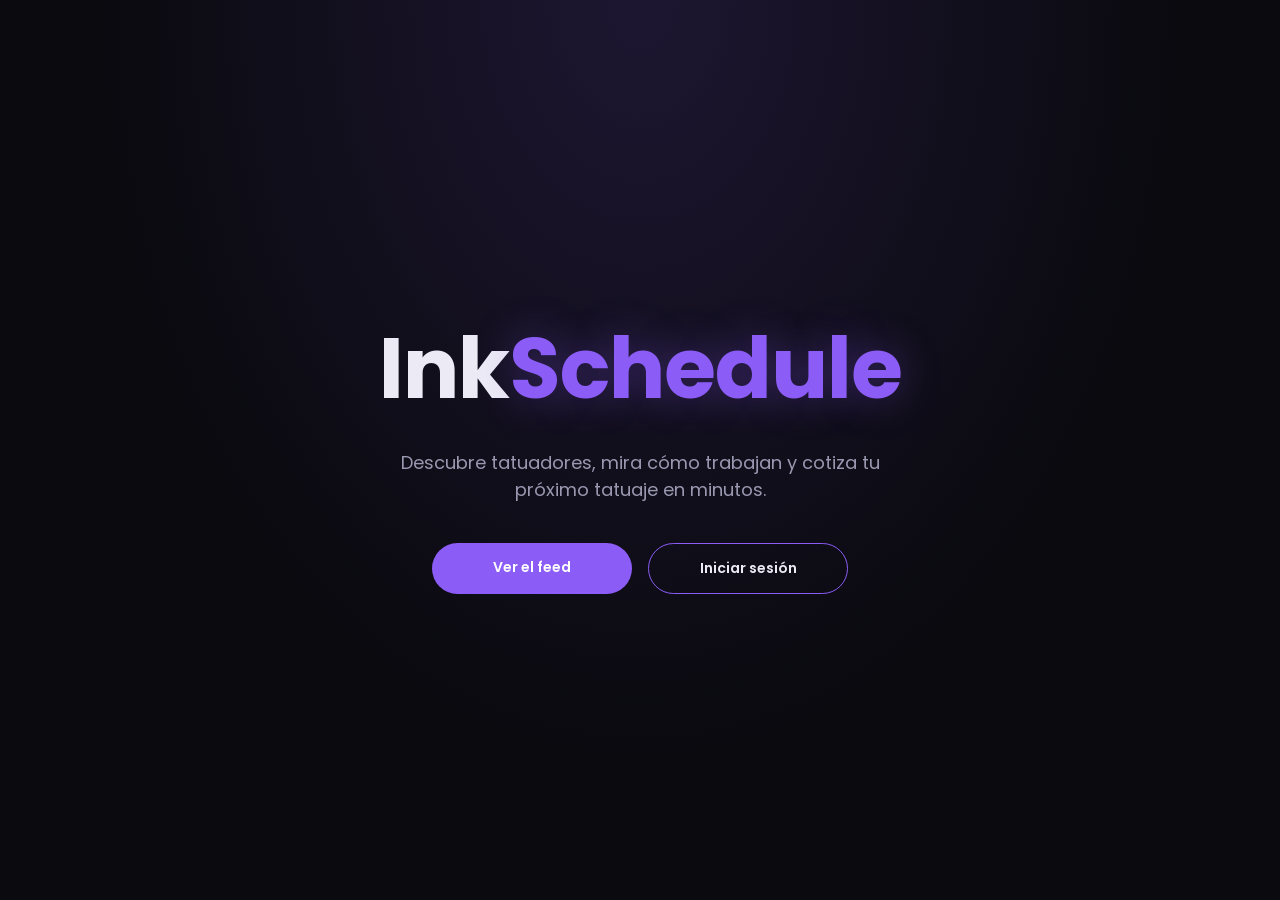
<file: front-ink/index.html>
<!DOCTYPE html>
<html lang="es">
<head>
    <meta charset="UTF-8">
    <meta name="viewport" content="width=device-width, initial-scale=1.0">
    <title>InkSchedule</title>
    <link href="https://fonts.googleapis.com/css2?family=Poppins:wght@300;400;600&display=swap" rel="stylesheet">
    <link rel="stylesheet" href="styles.css">
</head>
<body>

    <main class="hero">
        <h1>Ink<span>Schedule</span></h1>
        <p>Descubre tatuadores, mira cómo trabajan y cotiza tu próximo tatuaje en minutos.</p>
        <div class="hero-actions">
            <a class="btn-primary" href="feed.html">Ver el feed</a>
            <button class="btn-outline" id="hero-login" onclick="openAuth('login')">Iniciar sesión</button>
        </div>
    </main>

    <script src="auth.js"></script>
    <script>
        // Ajusta el botón secundario según la sesión
        document.addEventListener('DOMContentLoaded', () => {
            const btn = $('hero-login');
            if (localStorage.getItem('ink_token')) {
                btn.textContent = 'Ir a mi panel';
                btn.onclick = () => { location.href = 'dashboard.html'; };
            } else if (localStorage.getItem('client_token')) {
                btn.textContent = 'Cerrar sesión';
                btn.onclick = cerrarSesion;
            }
        });
    </script>
</body>
</html>
</file>
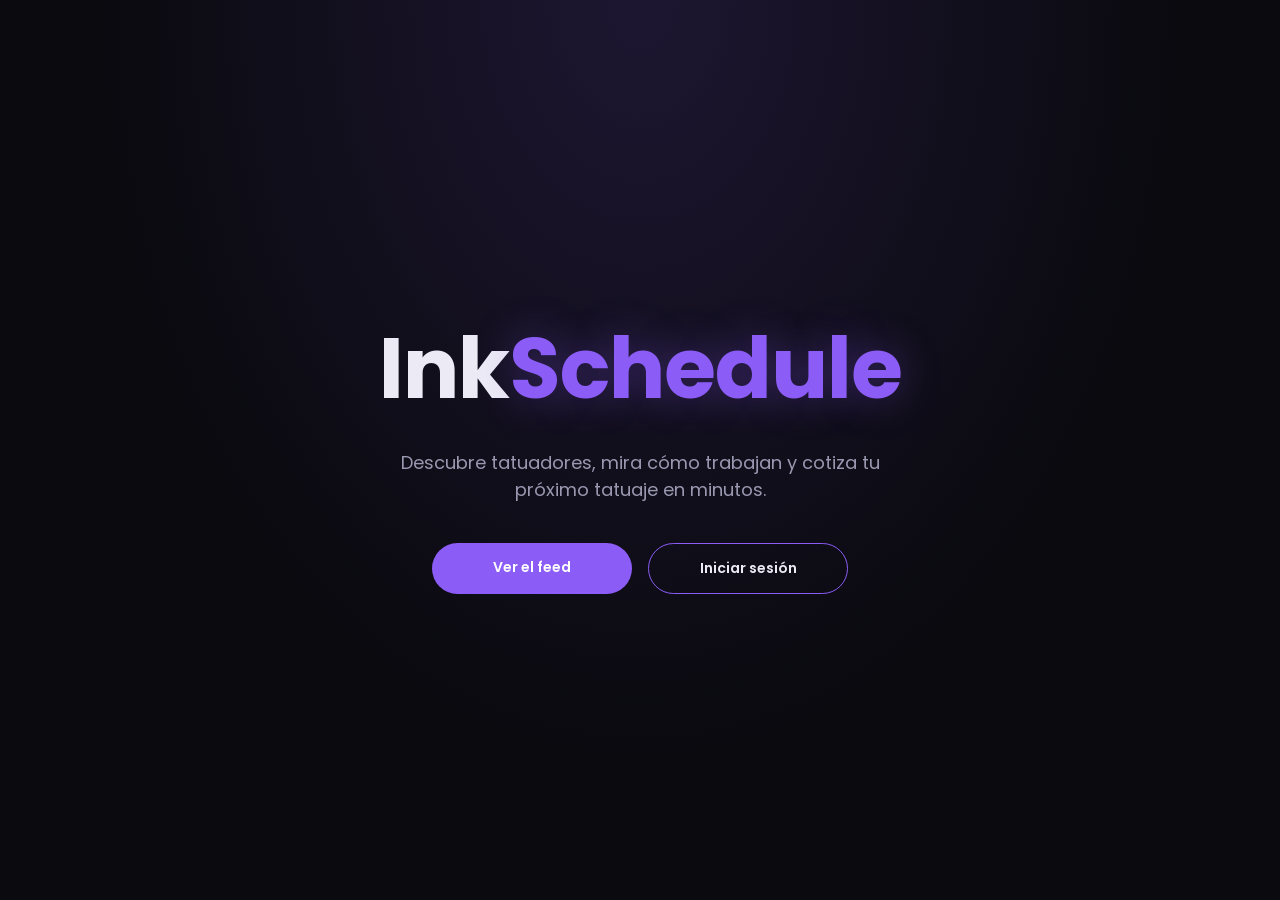
<file: front-ink/dashboard.html>
<!DOCTYPE html>
<html lang="es">
<head>
    <meta charset="UTF-8">
    <meta name="viewport" content="width=device-width, initial-scale=1.0">
    <title>InkSchedule | Panel del artista</title>
    <link href="https://fonts.googleapis.com/css2?family=Poppins:wght@300;400;600&display=swap" rel="stylesheet">
    <link rel="stylesheet" href="styles.css">
</head>
<body>

    <header>
        <a class="brand" href="index.html">Ink<span>Schedule</span></a>
        <div class="header-links">
            <a class="nav-link" href="feed.html">Ver feed</a>
            <button class="btn-outline" style="padding: 8px 18px;" onclick="cerrarSesion()">Cerrar sesión</button>
        </div>
    </header>

    <div class="container panel" id="dashboard-view" style="display: none;">
        <h2 class="section-title">Tu <span>panel</span></h2>

        <div class="tabs">
            <button class="tab active" id="tab-btn-quotes" onclick="cambiarTab('quotes')">Cotizaciones</button>
            <button class="tab" id="tab-btn-portfolio" onclick="cambiarTab('portfolio')">Mi portafolio</button>
        </div>

        <!-- Pestaña: cotizaciones -->
        <section id="tab-quotes">
            <div id="quotes-list" class="muted" style="text-align: center;">Cargando cotizaciones...</div>
        </section>

        <!-- Pestaña: portafolio -->
        <section id="tab-portfolio" style="display: none;">
            <div class="card upload-box">
                <h3 style="margin-top: 0;">Subir foto de un trabajo</h3>
                <input type="file" id="pf_file" accept="image/jpeg,image/png,image/webp">
                <input type="text" id="pf_style" placeholder="Estilo (ej. Realismo, Minimalista)" maxlength="50">
                <select id="pf_body">
                    <option value="" disabled selected>Zona del cuerpo</option>
                    <option value="brazo">Brazo</option>
                    <option value="pierna">Pierna</option>
                    <option value="espalda">Espalda</option>
                    <option value="costillas">Costillas</option>
                    <option value="cuello">Cuello</option>
                </select>
                <button class="btn-primary" id="pf-btn" onclick="subirFoto()">Subir foto</button>
                <p id="pf-msg" class="error-msg" style="margin: 12px 0 0;"></p>
                <p class="muted" style="margin: 10px 0 0; font-size: 12px;">JPG, PNG o WebP, máximo 5 MB.</p>
            </div>
            <div id="portfolio-grid" class="portfolio-grid"></div>
        </section>
    </div>

    <script>
        const API = 'http://localhost:8000/api';
        const MAX_MB = 5;
        const ALLOWED_TYPES = ['image/jpeg', 'image/png', 'image/webp'];
        const $ = id => document.getElementById(id);
        const authHeader = () => ({ 'Authorization': 'Token ' + localStorage.getItem('ink_token') });

        function esc(value) {
            return String(value ?? '').replace(/[&<>"']/g, c => (
                { '&': '&amp;', '<': '&lt;', '>': '&gt;', '"': '&quot;', "'": '&#39;' }[c]
            ));
        }

        const STATUS = {
            PENDING:  { text: 'Pendiente',    color: 'var(--warn)' },
            APPROVED: { text: 'Aprobado',     color: 'var(--ok)' },
            REJECTED: { text: 'Rechazado',    color: 'var(--danger)' },
            PAID:     { text: 'Abono pagado', color: 'var(--info)' }
        };

        // Ruta protegida: sin token de artista, de vuelta a la portada
        window.onload = function () {
            if (!localStorage.getItem('ink_token')) {
                window.location.href = 'index.html';
                return;
            }
            $('dashboard-view').style.display = 'block';
            cargarCotizaciones();
        };

        function cambiarTab(name) {
            ['quotes', 'portfolio'].forEach(t => {
                $('tab-' + t).style.display = (t === name) ? 'block' : 'none';
                $('tab-btn-' + t).classList.toggle('active', t === name);
            });
            if (name === 'portfolio') cargarPortafolio();
        }

        /* ---------------- Cotizaciones ---------------- */

        async function cargarCotizaciones() {
            const listDiv = $('quotes-list');
            try {
                const res = await fetch(`${API}/quotes/`, { headers: authHeader() });

                if (res.status === 401) { cerrarSesion(); return; }
                if (!res.ok) throw new Error('http');

                const data = await res.json();
                if (data.length === 0) {
                    listDiv.textContent = 'No tienes cotizaciones nuevas.';
                    return;
                }

                listDiv.style.textAlign = 'left';
                listDiv.innerHTML = data.map(renderQuote).join('');
            } catch (err) {
                listDiv.textContent = 'Error al cargar cotizaciones.';
            }
        }

        function renderQuote(quote) {
            const st = STATUS[quote.status] || { text: quote.status, color: 'var(--muted)' };
            let actions = '';

            if (quote.status === 'PENDING') {
                actions = `
                    <div class="quote-actions">
                        <button class="btn-primary btn-ok" onclick="actualizarEstado(${Number(quote.id)}, 'APPROVED')">Aprobar presupuesto</button>
                        <button class="btn-primary btn-danger" onclick="actualizarEstado(${Number(quote.id)}, 'REJECTED')">Rechazar</button>
                    </div>`;
            } else if (quote.status === 'APPROVED' || quote.status === 'REJECTED') {
                actions = `
                    <div style="margin-top: 10px; text-align: right;">
                        <button class="undo-link" onclick="actualizarEstado(${Number(quote.id)}, 'PENDING')">Deshacer acción</button>
                    </div>`;
            }

            return `
                <div class="quote-card">
                    <h3>${esc(quote.client_name)} - ${esc(quote.style)}</h3>
                    <p><strong>Zona:</strong> ${esc(quote.body_part)} | <strong>Tamaño:</strong> ${esc(quote.size_cm)} cm | <strong>Color:</strong> ${quote.is_color ? 'Sí' : 'No'}</p>
                    <p><strong>Rango estimado:</strong> $${esc(quote.min_estimate)} - $${esc(quote.max_estimate)} CLP</p>
                    <p><strong>Estado:</strong> <strong style="color: ${st.color};">${esc(st.text)}</strong></p>
                    ${actions}
                </div>`;
        }

        async function actualizarEstado(quoteId, nuevoEstado) {
            try {
                const res = await fetch(`${API}/quotes/${quoteId}/`, {
                    method: 'PATCH',
                    headers: { 'Content-Type': 'application/json', ...authHeader() },
                    body: JSON.stringify({ status: nuevoEstado })
                });
                if (res.ok) {
                    cargarCotizaciones();
                } else {
                    alert('Error al actualizar la cotización');
                }
            } catch (err) {
                console.error('Error:', err);
            }
        }

        /* ---------------- Portafolio ---------------- */

        async function cargarPortafolio() {
            const grid = $('portfolio-grid');
            try {
                const res = await fetch(`${API}/portfolio/`, { headers: authHeader() });
                if (res.status === 401) { cerrarSesion(); return; }
                if (!res.ok) throw new Error('http');

                const data = await res.json();
                if (data.length === 0) {
                    grid.innerHTML = '<p class="muted" style="grid-column: 1 / -1; text-align: center;">Aún no subes fotos. Tu portafolio es lo primero que ven los clientes.</p>';
                    return;
                }

                grid.innerHTML = data.map(item => `
                    <div class="portfolio-item">
                        <img src="${esc(item.image)}" alt="${esc(item.style)}" loading="lazy">
                        <button class="del" title="Eliminar foto" onclick="borrarFoto(${Number(item.id)})">✕</button>
                        <div class="meta">${esc(item.style)} · ${esc(item.body_part)}</div>
                    </div>
                `).join('');
            } catch (err) {
                grid.innerHTML = '<p class="muted" style="grid-column: 1 / -1; text-align: center;">No se pudo cargar el portafolio.</p>';
            }
        }

        async function subirFoto() {
            const file = $('pf_file').files[0];
            const style = $('pf_style').value.trim();
            const body = $('pf_body').value;
            const msg = $('pf-msg');
            const btn = $('pf-btn');
            const fail = text => { msg.textContent = text; msg.style.display = 'block'; };

            msg.style.display = 'none';
            if (!file) return fail('Elige una foto.');
            if (!ALLOWED_TYPES.includes(file.type)) return fail('Formato no permitido. Usa JPG, PNG o WebP.');
            if (file.size > MAX_MB * 1024 * 1024) return fail(`La foto pesa más de ${MAX_MB} MB.`);
            if (!style || !body) return fail('Indica el estilo y la zona del cuerpo.');

            const form = new FormData();
            form.append('image', file);
            form.append('style', style);
            form.append('body_part', body);

            btn.disabled = true;
            btn.textContent = 'Subiendo...';
            try {
                // Sin Content-Type: el navegador lo pone solo con el boundary del multipart
                const res = await fetch(`${API}/portfolio/`, { method: 'POST', headers: authHeader(), body: form });
                if (res.status === 401) { cerrarSesion(); return; }
                if (!res.ok) {
                    const err = await res.json().catch(() => ({}));
                    const first = Object.values(err).flat()[0];
                    return fail(typeof first === 'string' ? first : 'No se pudo subir la foto.');
                }
                $('pf_file').value = '';
                $('pf_style').value = '';
                $('pf_body').selectedIndex = 0;
                cargarPortafolio();
            } catch (err) {
                fail('No se pudo conectar con el servidor.');
            } finally {
                btn.disabled = false;
                btn.textContent = 'Subir foto';
            }
        }

        async function borrarFoto(id) {
            if (!confirm('¿Eliminar esta foto de tu portafolio?')) return;
            try {
                const res = await fetch(`${API}/portfolio/${id}/`, { method: 'DELETE', headers: authHeader() });
                if (res.ok || res.status === 204) {
                    cargarPortafolio();
                } else {
                    alert('No se pudo eliminar la foto.');
                }
            } catch (err) {
                console.error('Error:', err);
            }
        }

        function cerrarSesion() {
            ['ink_token', 'client_token', 'client_name'].forEach(k => localStorage.removeItem(k));
            window.location.href = 'index.html';
        }
    </script>
</body>
</html>
</file>
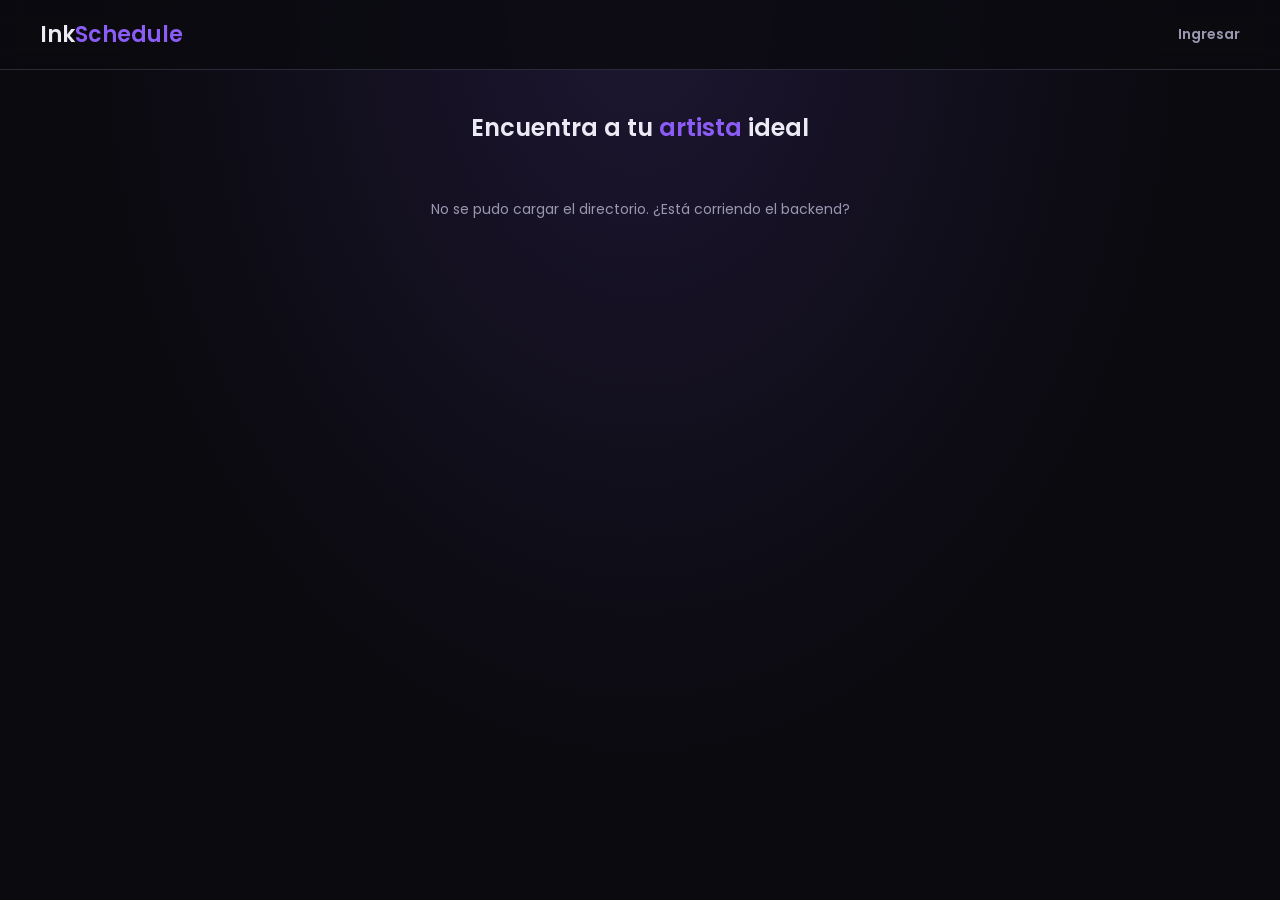
<file: front-ink/feed.html>
<!DOCTYPE html>
<html lang="es">
<head>
    <meta charset="UTF-8">
    <meta name="viewport" content="width=device-width, initial-scale=1.0">
    <title>InkSchedule | Feed de tatuadores</title>
    <link href="https://fonts.googleapis.com/css2?family=Poppins:wght@300;400;600&display=swap" rel="stylesheet">
    <link rel="stylesheet" href="styles.css">
</head>
<body>

    <header>
        <a class="brand" href="index.html">Ink<span>Schedule</span></a>
        <div class="header-links">
            <span id="nav-status" class="nav-link" style="display: none; color: var(--accent-hover);"></span>
            <a id="nav-panel" class="nav-link" href="dashboard.html" style="display: none;">Mi panel</a>
            <span id="nav-logout" class="nav-link" style="display: none;" onclick="cerrarSesion()">Cerrar sesión</span>
            <span id="nav-login" class="nav-link" onclick="openAuth('login')">Ingresar</span>
        </div>
    </header>

    <div class="container">
        <!-- Feed de artistas -->
        <section id="feed-section">
            <h2 class="section-title">Encuentra a tu <span>artista</span> ideal</h2>
            <div class="feed-grid" id="artist-grid">
                <p class="muted" style="text-align: center; grid-column: 1 / -1;">Cargando directorio...</p>
            </div>
        </section>

        <!-- Formulario de cotización -->
        <section id="quote-section" class="card">
            <h2 id="selected-artist-name" style="color: var(--accent-hover); margin-top: 0;">Cotizar con...</h2>
            <input type="text" id="style" placeholder="Estilo (ej. Realismo, Tradicional)">
            <input type="number" id="size_cm" placeholder="Tamaño en cm" min="1">
            <select id="body_part">
                <option value="" disabled selected>Zona del cuerpo</option>
                <option value="brazo">Brazo</option>
                <option value="pierna">Pierna</option>
                <option value="espalda">Espalda</option>
                <option value="costillas">Costillas</option>
                <option value="cuello">Cuello</option>
            </select>
            <label class="check-row">
                <input type="checkbox" id="is_color"> Tatuaje a color
            </label>
            <button class="btn-primary" onclick="enviarCotizacion()">Calcular presupuesto</button>
            <div style="text-align: center;">
                <button class="btn-secondary" onclick="volverAlFeed()">Volver al directorio</button>
            </div>
            <div id="result-box"></div>
        </section>
    </div>

    <!-- Visor de fotos de portafolio -->
    <div id="lightbox"><img id="lightbox-img" alt=""></div>

    <script src="auth.js"></script>
    <script>
        let currentArtistId = null;

        document.addEventListener('DOMContentLoaded', () => {
            cargarDirectorio();
            // Un solo listener para los botones "Cotizar" y las fotos (sin meter datos en onclick)
            $('artist-grid').addEventListener('click', e => {
                const pic = e.target.closest('[data-full]');
                if (pic) { abrirLightbox(pic.dataset.full); return; }

                const btn = e.target.closest('[data-artist-id]');
                if (btn) intentarCotizar(btn.dataset.artistId, btn.dataset.artistName);
            });

            $('lightbox').addEventListener('click', cerrarLightbox);
            document.addEventListener('keydown', e => { if (e.key === 'Escape') cerrarLightbox(); });
        });

        // Lo llama auth.js cuando un cliente inicia sesión desde el modal
        window.onClientLogin = function () {
            renderSessionNav();
            if (currentArtistId) mostrarFormulario();
        };

        async function cargarDirectorio() {
            const grid = $('artist-grid');
            try {
                const res = await fetch(`${API}/artists/`);
                if (!res.ok) throw new Error('http');
                const data = await res.json();

                if (data.length === 0) {
                    grid.innerHTML = '<p class="muted" style="text-align: center; grid-column: 1 / -1;">No hay artistas registrados aún.</p>';
                    return;
                }

                grid.innerHTML = data.map(artist => {
                    // Hasta 3 fotos por tarjeta; clic para ampliar
                    const pics = (artist.portfolio || []).slice(0, 3);
                    const gallery = pics.length
                        ? `<div class="gallery">${pics.map(p =>
                            `<img src="${esc(p.image)}" alt="${esc(p.style)}" data-full="${esc(p.image)}" loading="lazy">`
                          ).join('')}</div>`
                        : '<p class="gallery-empty">Aún sin fotos de trabajos.</p>';

                    return `
                        <div class="card">
                            <h3>${esc(artist.username)}</h3>
                            <div class="rate-badge">Desde $${esc(artist.base_rate)} CLP</div>
                            ${gallery}
                            <p class="muted" style="margin: 0 0 20px;">${esc(artist.bio || 'Especialista en tinta.')}</p>
                            <button class="btn-primary" data-artist-id="${esc(artist.id)}" data-artist-name="${esc(artist.username)}">Cotizar proyecto</button>
                        </div>`;
                }).join('');
            } catch (err) {
                grid.innerHTML = '<p class="muted" style="text-align: center; grid-column: 1 / -1;">No se pudo cargar el directorio. ¿Está corriendo el backend?</p>';
            }
        }

        function abrirLightbox(src) {
            $('lightbox-img').src = src;
            $('lightbox').style.display = 'flex';
        }

        function cerrarLightbox() {
            $('lightbox').style.display = 'none';
        }

        function intentarCotizar(artistId, artistName) {
            currentArtistId = artistId;
            $('selected-artist-name').textContent = `Cotizar con ${artistName}`;

            if (!localStorage.getItem('client_token')) {
                openAuth('register');
            } else {
                mostrarFormulario();
            }
        }

        function mostrarFormulario() {
            closeAuth();
            $('feed-section').style.display = 'none';
            $('quote-section').style.display = 'block';
            $('result-box').style.display = 'none';
        }

        function volverAlFeed() {
            $('quote-section').style.display = 'none';
            $('feed-section').style.display = 'block';
        }

        async function enviarCotizacion() {
            const box = $('result-box');
            const style = $('style').value.trim();
            const size = parseInt($('size_cm').value);
            const part = $('body_part').value;

            const showBox = html => { box.style.display = 'block'; box.innerHTML = html; };

            if (!style || !size || !part) {
                showBox('<p style="margin: 0; color: var(--danger);">Completa estilo, tamaño y zona del cuerpo.</p>');
                return;
            }

            try {
                const res = await fetch(`${API}/quotes/`, {
                    method: 'POST',
                    headers: {
                        'Content-Type': 'application/json',
                        'Authorization': 'Token ' + localStorage.getItem('client_token')
                    },
                    body: JSON.stringify({
                        artist: currentArtistId,
                        style: style,
                        size_cm: size,
                        body_part: part,
                        is_color: $('is_color').checked
                    })
                });

                if (res.status === 401) {
                    ['client_token', 'client_name'].forEach(k => localStorage.removeItem(k));
                    renderSessionNav();
                    showBox('<p style="margin: 0; color: var(--danger);">Tu sesión expiró. Inicia sesión de nuevo.</p>');
                    return;
                }
                if (!res.ok) throw new Error('http');

                const data = await res.json();
                showBox(`
                    <h3 style="color: var(--ok); margin-top: 0;">¡Solicitud enviada!</h3>
                    <p>Rango estimado: <strong>$${esc(data.min_estimate)} - $${esc(data.max_estimate)} CLP</strong></p>
                    <p class="muted" style="margin-bottom: 0;">El artista revisará los detalles en su panel y se pondrá en contacto contigo.</p>
                `);
            } catch (err) {
                showBox('<p style="margin: 0; color: var(--danger);">Hubo un problema al enviar la solicitud.</p>');
            }
        }
    </script>
</body>
</html>
</file>
<file: front-ink/styles.css>
/* InkSchedule - estilos compartidos. Cambia el morado editando --accent. */
:root {
    --bg: #0a0a0f;
    --surface: #14141c;
    --surface-2: #1c1c28;
    --border: #2a2a3a;
    --accent: #8b5cf6;
    --accent-hover: #a78bfa;
    --accent-glow: rgba(139, 92, 246, 0.35);
    --text: #ecebf5;
    --muted: #9a98b0;
    --danger: #ef4444;
    --ok: #22c55e;
    --warn: #f59e0b;
    --info: #3b82f6;
}

* { box-sizing: border-box; }

body {
    font-family: 'Poppins', sans-serif;
    background: var(--bg);
    background-image: radial-gradient(ellipse at top, rgba(139, 92, 246, 0.15), transparent 60%);
    background-attachment: fixed;
    color: var(--text);
    margin: 0;
    min-height: 100vh;
}

/* ---------- Header ---------- */
header {
    display: flex;
    justify-content: space-between;
    align-items: center;
    padding: 18px 40px;
    background: rgba(10, 10, 15, 0.8);
    backdrop-filter: blur(10px);
    -webkit-backdrop-filter: blur(10px);
    border-bottom: 1px solid var(--border);
    position: sticky;
    top: 0;
    z-index: 50;
}
.brand { color: var(--text); text-decoration: none; font-size: 22px; font-weight: 600; }
.brand span { color: var(--accent); }
.header-links { display: flex; gap: 20px; align-items: center; }
.nav-link { color: var(--muted); text-decoration: none; font-weight: 600; font-size: 14px; cursor: pointer; transition: 0.2s; }
.nav-link:hover { color: var(--accent-hover); }

/* ---------- Layout ---------- */
.container { max-width: 1000px; margin: 0 auto; padding: 40px 20px 60px; }
.section-title { text-align: center; color: var(--text); margin: 0 0 40px; font-weight: 600; }
.section-title span { color: var(--accent); }

/* ---------- Tarjetas ---------- */
.card {
    background: var(--surface);
    border: 1px solid var(--border);
    border-radius: 18px;
    padding: 28px;
    transition: transform 0.25s ease, border-color 0.25s ease, box-shadow 0.25s ease;
}
.feed-grid { display: grid; grid-template-columns: repeat(auto-fill, minmax(280px, 1fr)); gap: 24px; }
.feed-grid .card { text-align: center; }
.feed-grid .card:hover { transform: translateY(-4px); border-color: var(--accent); box-shadow: 0 8px 30px var(--accent-glow); }
.card h3 { margin-top: 0; }

.rate-badge {
    display: inline-block;
    background: rgba(139, 92, 246, 0.15);
    border: 1px solid var(--accent);
    padding: 5px 14px;
    border-radius: 20px;
    font-size: 13px;
    font-weight: 600;
    color: var(--accent-hover);
    margin-bottom: 16px;
}
.muted { color: var(--muted); font-size: 14px; }

/* ---------- Botones ---------- */
.btn-primary {
    background: var(--accent);
    color: #fff;
    border: none;
    padding: 12px 22px;
    border-radius: 50px;
    font-family: 'Poppins', sans-serif;
    font-weight: 600;
    font-size: 14px;
    cursor: pointer;
    width: 100%;
    transition: 0.2s;
    text-decoration: none;
    display: inline-block;
    text-align: center;
}
.btn-primary:hover { background: var(--accent-hover); box-shadow: 0 0 20px var(--accent-glow); }
.btn-outline {
    background: transparent;
    color: var(--text);
    border: 1px solid var(--accent);
    padding: 12px 22px;
    border-radius: 50px;
    font-family: 'Poppins', sans-serif;
    font-weight: 600;
    font-size: 14px;
    cursor: pointer;
    transition: 0.2s;
    text-decoration: none;
    display: inline-block;
    text-align: center;
}
.btn-outline:hover { background: rgba(139, 92, 246, 0.15); }
.btn-secondary {
    background: transparent;
    color: var(--muted);
    border: none;
    cursor: pointer;
    font-family: 'Poppins', sans-serif;
    text-decoration: underline;
    margin-top: 14px;
}
.btn-secondary:hover { color: var(--accent-hover); }
.btn-danger { background: var(--danger); }
.btn-danger:hover { background: #f87171; box-shadow: none; }
.btn-ok { background: var(--ok); }
.btn-ok:hover { background: #4ade80; box-shadow: none; }

/* ---------- Formularios ---------- */
input, select {
    width: 100%;
    padding: 12px 14px;
    margin-bottom: 14px;
    border: 1px solid var(--border);
    border-radius: 12px;
    background: var(--surface-2);
    color: var(--text);
    font-family: 'Poppins', sans-serif;
    outline: none;
    transition: border-color 0.2s;
}
input:focus, select:focus { border-color: var(--accent); }
input::placeholder { color: #6b6a80; }
.check-row { display: flex; align-items: center; justify-content: center; gap: 10px; margin-bottom: 20px; color: var(--muted); }
.check-row input { width: auto; margin: 0; }
.error-msg { color: #f87171; font-size: 13px; display: none; margin-bottom: 10px; }

/* ---------- Formulario de cotización ---------- */
#quote-section { display: none; max-width: 480px; margin: 0 auto; }
#result-box { margin-top: 20px; padding: 18px; background: var(--surface-2); border: 1px solid var(--border); border-radius: 14px; display: none; }

/* ---------- Modal ---------- */
#auth-modal {
    display: none;
    position: fixed;
    inset: 0;
    background: rgba(0, 0, 0, 0.7);
    backdrop-filter: blur(5px);
    z-index: 1000;
    justify-content: center;
    align-items: center;
    padding: 20px;
}
.modal-content { width: 100%; max-width: 360px; position: relative; border-color: var(--accent); box-shadow: 0 0 40px var(--accent-glow); }
.close-btn { position: absolute; top: 14px; right: 18px; cursor: pointer; font-weight: bold; color: var(--muted); }
.close-btn:hover { color: var(--text); }

/* ---------- Portada ---------- */
.hero { min-height: 100vh; display: flex; flex-direction: column; justify-content: center; align-items: center; text-align: center; padding: 30px 20px; }
.hero h1 { font-size: clamp(42px, 9vw, 84px); margin: 0; letter-spacing: -1px; }
.hero h1 span { color: var(--accent); text-shadow: 0 0 40px var(--accent-glow); }
.hero p { color: var(--muted); font-size: 18px; max-width: 520px; margin: 18px 0 40px; }
.hero-actions { display: flex; gap: 16px; flex-wrap: wrap; justify-content: center; }
.hero-actions .btn-primary, .hero-actions .btn-outline { width: auto; min-width: 200px; padding: 14px 28px; }

/* ---------- Dashboard ---------- */
.panel { max-width: 800px; margin: 0 auto; }
.quote-card {
    background: var(--surface-2);
    border: 1px solid var(--border);
    border-left: 4px solid var(--accent);
    border-radius: 14px;
    padding: 18px;
    margin-bottom: 16px;
}
.quote-card h3 { margin: 0 0 10px; color: var(--text); }
.quote-card p { margin: 6px 0; color: var(--muted); font-size: 14px; }
.quote-card strong { color: var(--text); }
.quote-actions { display: flex; gap: 10px; margin-top: 14px; }
.quote-actions button { font-size: 13px; padding: 9px; }
.undo-link {
    background: transparent;
    border: none;
    color: var(--muted);
    font-family: 'Poppins', sans-serif;
    font-size: 12px;
    text-decoration: underline;
    cursor: pointer;
    padding: 0;
}
.undo-link:hover { color: var(--danger); }

/* ---------- Pestañas ---------- */
.tabs { display: flex; gap: 8px; justify-content: center; margin-bottom: 30px; }
.tab {
    background: transparent;
    color: var(--muted);
    border: 1px solid var(--border);
    padding: 10px 22px;
    border-radius: 50px;
    font-family: 'Poppins', sans-serif;
    font-weight: 600;
    font-size: 14px;
    cursor: pointer;
    transition: 0.2s;
}
.tab:hover { color: var(--text); border-color: var(--accent); }
.tab.active { background: var(--accent); border-color: var(--accent); color: #fff; }

/* ---------- Portafolio (dashboard) ---------- */
.upload-box { max-width: 480px; margin: 0 auto 36px; }
input[type="file"] { padding: 10px; font-size: 13px; color: var(--muted); }
input[type="file"]::file-selector-button {
    background: var(--accent);
    color: #fff;
    border: none;
    padding: 6px 14px;
    border-radius: 50px;
    margin-right: 12px;
    font-family: 'Poppins', sans-serif;
    font-weight: 600;
    cursor: pointer;
}
.portfolio-grid { display: grid; grid-template-columns: repeat(auto-fill, minmax(150px, 1fr)); gap: 14px; }
.portfolio-item { position: relative; border-radius: 14px; overflow: hidden; border: 1px solid var(--border); background: var(--surface-2); }
.portfolio-item img { width: 100%; aspect-ratio: 1; object-fit: cover; display: block; }
.portfolio-item .meta { padding: 8px 10px; font-size: 12px; color: var(--muted); }
.portfolio-item .del {
    position: absolute;
    top: 6px;
    right: 6px;
    width: 28px;
    height: 28px;
    border-radius: 50%;
    border: none;
    background: rgba(0, 0, 0, 0.7);
    color: #fff;
    cursor: pointer;
    font-size: 13px;
    transition: 0.2s;
}
.portfolio-item .del:hover { background: var(--danger); }

/* ---------- Galería en el feed ---------- */
.gallery { display: grid; grid-template-columns: repeat(3, 1fr); gap: 6px; margin-bottom: 16px; }
.gallery img {
    width: 100%;
    aspect-ratio: 1;
    object-fit: cover;
    border-radius: 10px;
    border: 1px solid var(--border);
    cursor: zoom-in;
    transition: border-color 0.2s;
}
.gallery img:hover { border-color: var(--accent); }
.gallery-empty { color: var(--muted); font-size: 13px; margin: 0 0 16px; }

/* ---------- Visor de imagen ---------- */
#lightbox {
    display: none;
    position: fixed;
    inset: 0;
    background: rgba(0, 0, 0, 0.9);
    z-index: 2000;
    justify-content: center;
    align-items: center;
    padding: 20px;
    cursor: zoom-out;
}
#lightbox img { max-width: 100%; max-height: 90vh; border-radius: 12px; box-shadow: 0 0 40px var(--accent-glow); }

@media (max-width: 600px) {
    header { padding: 14px 18px; }
}
</file>
